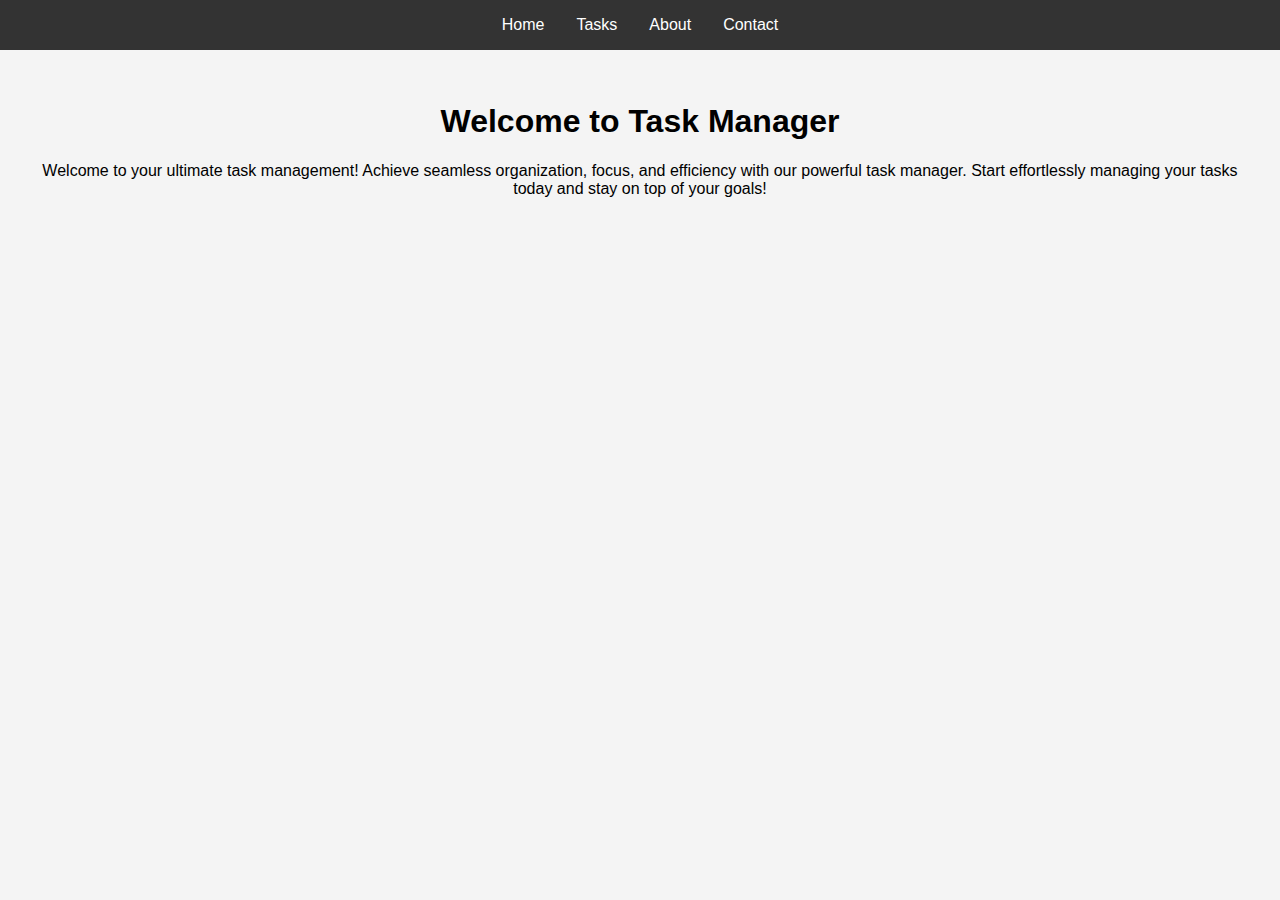
<file: index.html>
<!DOCTYPE html>
<html lang="en">

<head>
    <meta charset="UTF-8">
    <meta name="viewport" content="width=device-width, initial-scale=1.0">
    <title>Task Manager</title>
    <link rel="stylesheet" href="style.css">
    <link rel="stylesheet" href="https://cdnjs.cloudflare.com/ajax/libs/font-awesome/6.5.2/css/all.min.css"
        integrity="sha512-SnH5WK+bZxgPHs44uWIX+LLJAJ9/2PkPKZ5QiAj6Ta86w+fsb2TkcmfRyVX3pBnMFcV7oQPJkl9QevSCWr3W6A=="
        crossorigin="anonymous" referrerpolicy="no-referrer" />
</head>

<body>
    <header>
        <nav>
            <ul>
                <i class="fa fa-home" aria-hidden="true"></i>
                <li><a href="index.html">Home</a></li>
                <li><a href="tasks.html">Tasks</a></li>
                <li><a href="about.html">About</a></li>
                <li><a href="contact.html">Contact</a></li>
            </ul>
        </nav>
    </header>
    <main>
        <h1>Welcome to Task Manager</h1>
        <p>Welcome to your ultimate task management! Achieve seamless organization, focus, and efficiency with our
            powerful task manager. Start effortlessly managing your tasks today and stay on top of your goals!</p>
    </main>
</body>

</html>
</file>
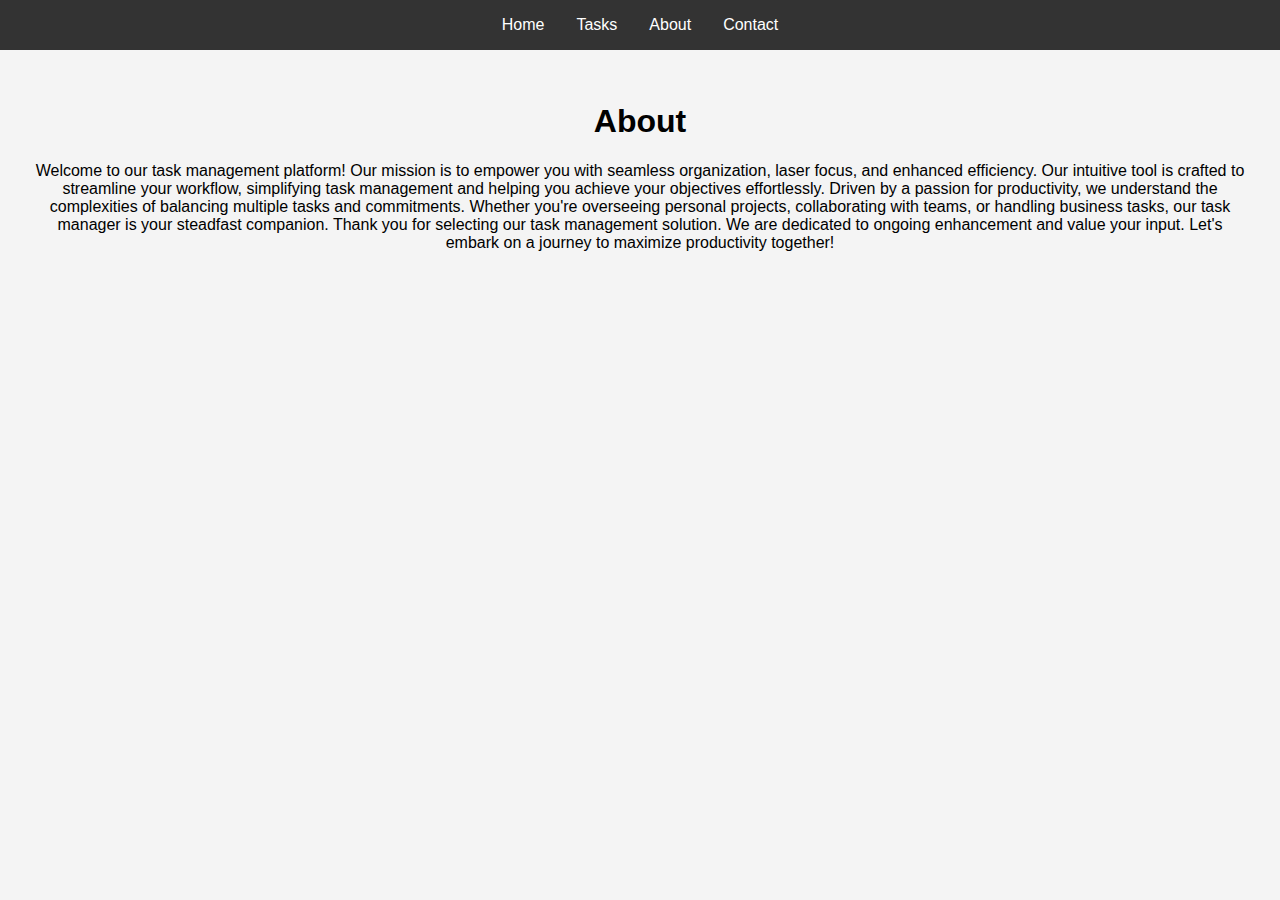
<file: about.html>
<!DOCTYPE html>
<html lang="en">
<head>
    <meta charset="UTF-8">
    <meta name="viewport" content="width=device-width, initial-scale=1.0">
    <title>Task Manager - About</title>
    <link rel="stylesheet" href="style.css">
    <link rel="stylesheet" href="https://cdnjs.cloudflare.com/ajax/libs/font-awesome/6.5.2/css/all.min.css"
        integrity="sha512-SnH5WK+bZxgPHs44uWIX+LLJAJ9/2PkPKZ5QiAj6Ta86w+fsb2TkcmfRyVX3pBnMFcV7oQPJkl9QevSCWr3W6A=="
        crossorigin="anonymous" referrerpolicy="no-referrer" />
</head>
<body>
    <header>
        <nav>
            <ul>
                <li><a href="index.html">Home</a></li>
                <li><a href="tasks.html">Tasks</a></li>
                <i class="fa fa-address-book" aria-hidden="true"></i>
                <li><a href="about.html">About</a></li>
                <li><a href="contact.html">Contact</a></li>
            </ul>
        </nav>
    </header>
    <main>
        <h1>About</h1>
        <div class="about-grid">
            <p>Welcome to our task management platform! Our mission is to empower you with seamless organization, laser focus, and enhanced efficiency. Our intuitive tool is crafted to streamline your workflow, simplifying task management and helping you achieve your objectives effortlessly.
                Driven by a passion for productivity, we understand the complexities of balancing multiple tasks and commitments. Whether you're overseeing personal projects, collaborating with teams, or handling business tasks, our task manager is your steadfast companion.
                Thank you for selecting our task management solution. We are dedicated to ongoing enhancement and value your input. Let's embark on a journey to maximize productivity together!</p>
        </div>
    </main>
</body>
</html>
</file>
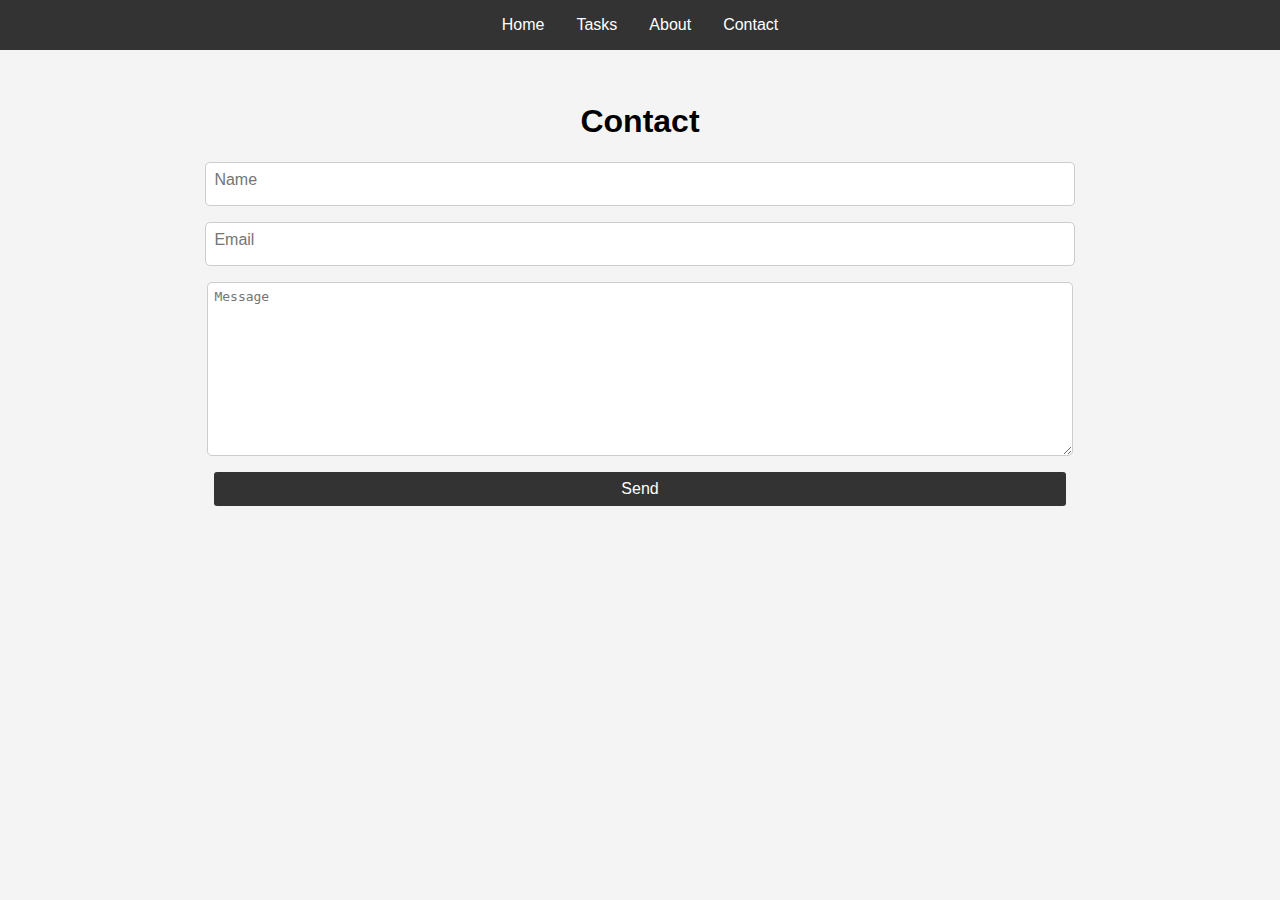
<file: contact.html>
<!DOCTYPE html>
<html lang="en">
<head>
    <meta charset="UTF-8">
    <meta name="viewport" content="width=device-width, initial-scale=1.0">
    <title>Task Manager - contact</title>
    <link rel="stylesheet" href="style.css">
    <link rel="stylesheet" href="https://cdnjs.cloudflare.com/ajax/libs/font-awesome/6.5.2/css/all.min.css"
        integrity="sha512-SnH5WK+bZxgPHs44uWIX+LLJAJ9/2PkPKZ5QiAj6Ta86w+fsb2TkcmfRyVX3pBnMFcV7oQPJkl9QevSCWr3W6A=="
        crossorigin="anonymous" referrerpolicy="no-referrer" />
</head>
<body>
    <header>
        <nav>
            <ul>
                <li><a href="index.html">Home</a></li>
                <li><a href="tasks.html">Tasks</a></li>
                <li><a href="about.html">About</a></li>
                <i class="fa fa-address-card" aria-hidden="true"></i>
                <li><a href="contact.html">Contact</a></li>
            </ul>
        </nav>
    </header>
    <main>
        <h1>Contact</h1>
        <form id="contact-form">
            <input type="text" id="contact-name" placeholder="Name" required>
            <input type="email" id="contact-email" placeholder="Email" required>
            <textarea id="contact-message" placeholder="Message" required></textarea>
            <button type="submit">Send</button>
        </form>
    </main>
    <script src="app.js"></script>
</body>
</html>
</file>
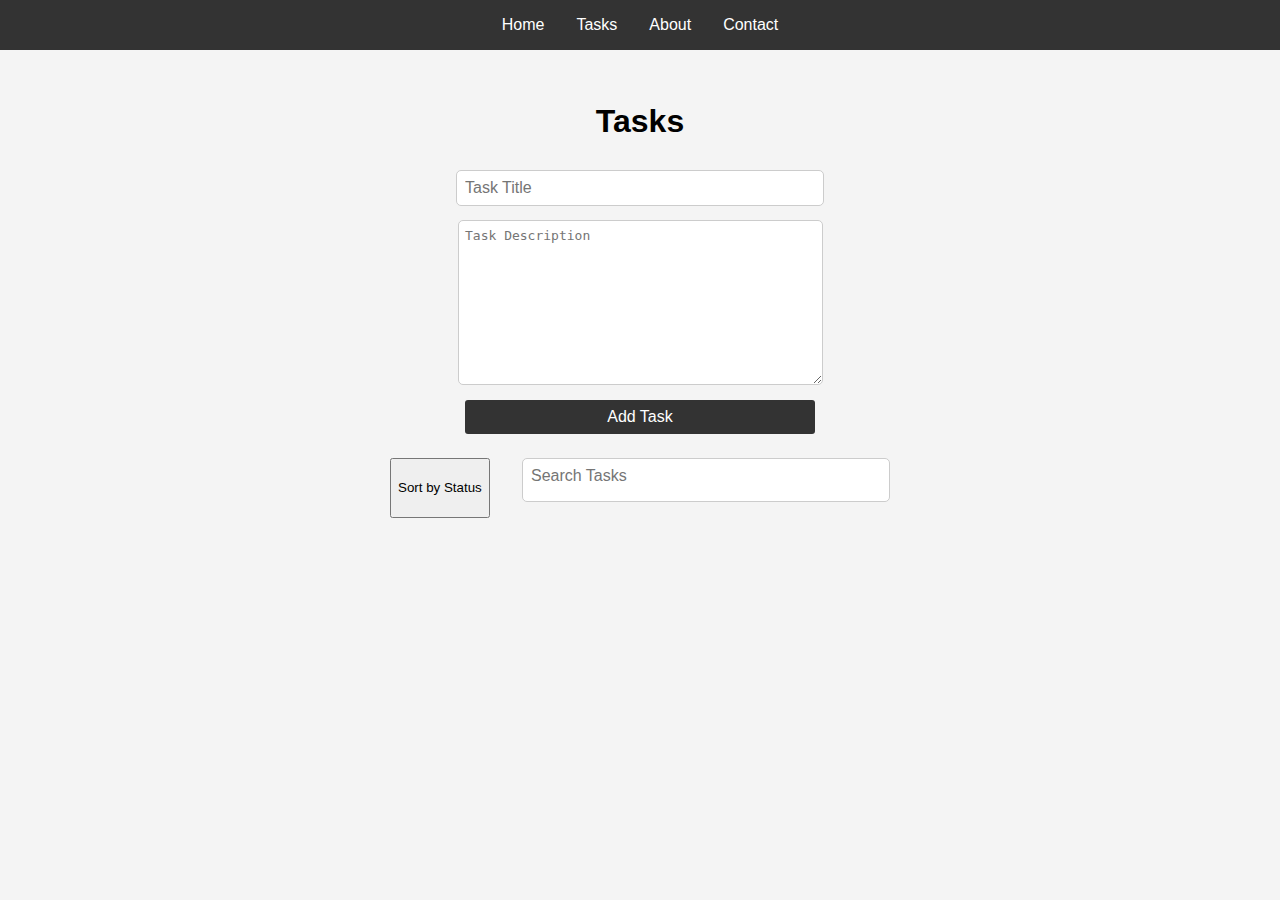
<file: tasks.html>
<!DOCTYPE html>
<html lang="en">
<head>
    <meta charset="UTF-8">
    <meta name="viewport" content="width=device-width, initial-scale=1.0">
    <title>Task Manager - Tasks</title>
    <link rel="stylesheet" href="https://cdnjs.cloudflare.com/ajax/libs/font-awesome/6.5.2/css/all.min.css"
        integrity="sha512-SnH5WK+bZxgPHs44uWIX+LLJAJ9/2PkPKZ5QiAj6Ta86w+fsb2TkcmfRyVX3pBnMFcV7oQPJkl9QevSCWr3W6A=="
        crossorigin="anonymous" referrerpolicy="no-referrer" />
    <link rel="stylesheet" href="style.css">
</head>
<body>
    <header>
        <nav>
            <ul>
                <li><a href="index.html">Home</a></li>
                <i class="fa fa-tasks" aria-hidden="true"></i>
                <li><a href="tasks.html">Tasks</a></li>
                <li><a href="about.html">About</a></li>
                <li><a href="contact.html">Contact</a></li>
            </ul>
        </nav>
    </header>
    <main>
        <h1>Tasks</h1>
        <form id="task-form">
            <input type="text" id="task-title" placeholder="Task Title" required>
            <textarea id="task-desc" placeholder="Task Description" required></textarea>
            <button type="submit">Add Task</button>
        </form>
        <div id="controls">
            <button id="sort-tasks">Sort by Status</button>
            <input type="text" id="search-tasks" placeholder="Search Tasks">
        </div>
        <div id="tasks-container"></div>
    </main>
    <script src="app.js"></script>
</body>
</html>
</file>
<file: style.css>
/* css/styles.css */

body {
    font-family: Arial, sans-serif;
    margin: 0;
    padding: 0;
    background-color: #f4f4f4;
}

header {
    background-color: #333;
    color: white;
    padding: 1em 0;
}

header nav ul {
    list-style: none;
    display: flex;
    justify-content: center;
    margin: 0;
    padding: 0;
}

header nav ul li {
    margin: 0 1em;
}

header nav ul li a {
    color: white;
    text-decoration: none;
}

main {
    padding: 2rem;
    text-align: center;
}

h1 {
    text-align: center;
}

#task-form {
    display: flex;
    flex-direction: column;
    max-width: 500px;
    margin: 0 auto;
}

#task-form input,
#task-form textarea,
#task-form button {
    margin: 0.5em 0;
    padding: 0.5em;
    font-size: 1em;
}

#controls {
    display: flex;
    justify-content: space-between;
    max-width: 500px;
    margin: 1em auto;
}

#tasks-container {
    max-width: 500px;
    margin: 2em auto;
}

.task {
    background-color: white;
    border: 1px solid #ccc;
    margin: 1em 0;
    padding: 1em;
    border-radius: 5px;
    box-shadow: 0 0 10px rgba(0, 0, 0, 0.1);
}

.task.completed {
    background-color: #e0ffe0;
}

.task h3 {
    margin: 0;
}

.task button {
    margin-right: 0.5em;
}

.contact {
    
    max-width: 600px;
    margin: 0 auto;
    background-color: white;
    padding: 2rem;
    border-radius: 5px;
    box-shadow: 0 0 10px rgba(0, 0, 0, 0.1);
}

form {
    display: flex;
    flex-direction: column;
    align-items: center;
}

.form-group {
    margin-bottom: 1em;
}

label {
    font-weight: bold;
}

input[type="text"],
input[type="email"],
textarea {
    padding: 0.5em;
    font-size: 1em;
    border: 1px solid #ccc;
    border-radius: 5px;
    width: 70%;
    padding-bottom: 1rem;
    margin-bottom: 1rem;
    outline: none;
    
}

textarea {
    resize: vertical;
    min-height: 150px;
}

button[type="submit"] {
    padding: 0.5em 1em;
    font-size: 1em;
    background-color: #333;
    color: white;
    border: none;
    border-radius: 3px;
    cursor: pointer;
    width: 70%;
}

button[type="submit"]:hover {
    background-color: #555;
}

/* Responsive design */
@media (max-width: 600px) {
    .contact {
        padding: 1em;
    }
}
</file>
